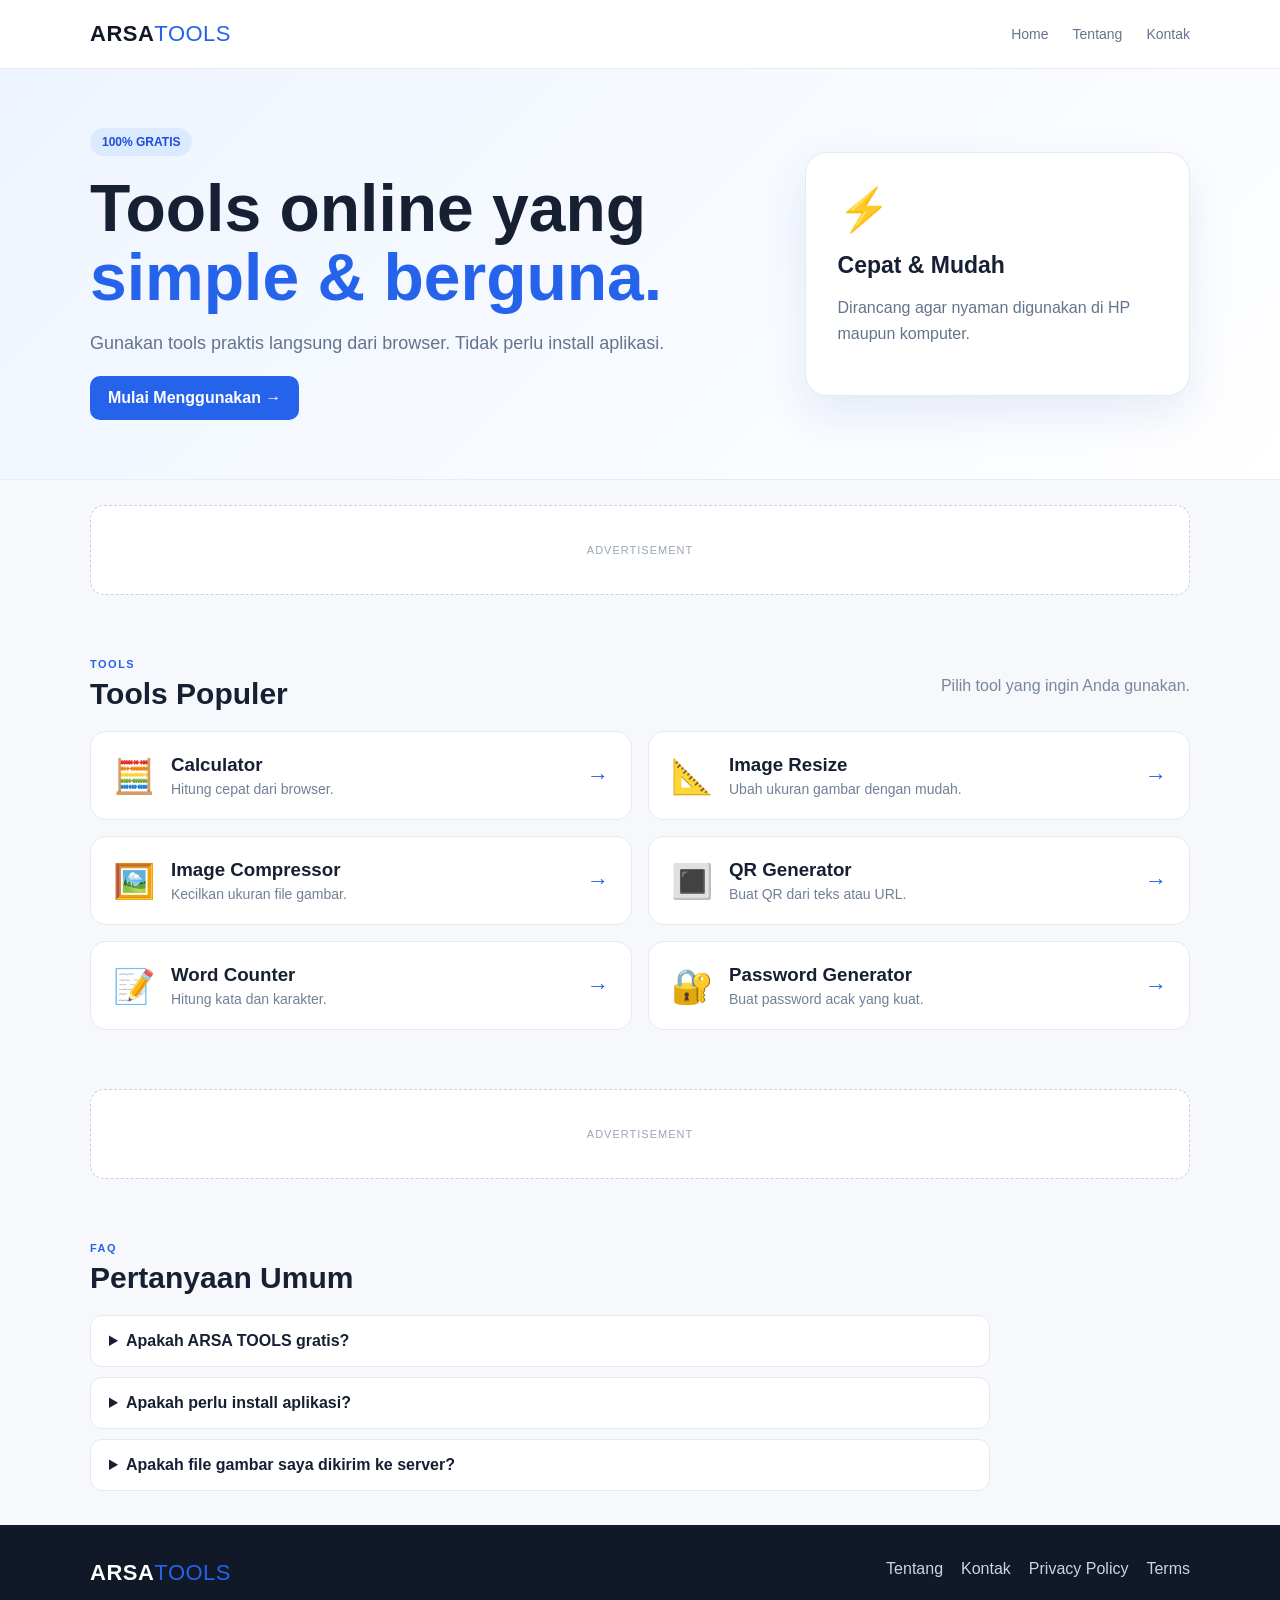
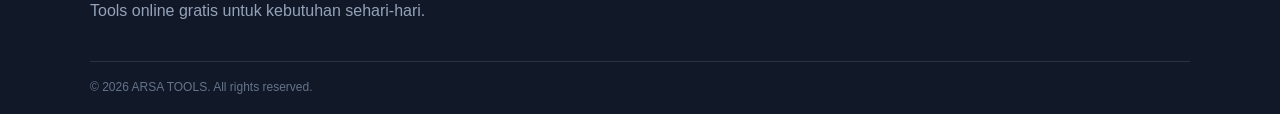
<file: index.html>
<!DOCTYPE html>
<html lang="id">
<head>
<meta charset="UTF-8">
<meta name="viewport" content="width=device-width, initial-scale=1.0">

<meta name="description" content="ARSA TOOLS menyediakan tools online gratis seperti kompres gambar, resize gambar, QR generator, kalkulator, penghitung kata, dan password generator.">

<meta name="robots" content="index,follow">

<meta name="google-site-verification" content="w1F21ZnehesVuKvzwcQq-pMXfC2bE__Pa8NcA6YxDe4" />

<meta property="og:title" content="ARSA TOOLS — Free Online Tools">
<meta property="og:description" content="Tools online gratis yang simple dan berguna.">
<meta property="og:type" content="website">

<title>ARSA TOOLS — Free Online Tools</title>

<link rel="icon" href="favicon.svg" type="image/svg+xml">
<link rel="stylesheet" href="style.css">
</head>

<body>

<header class="topbar">
  <div class="container nav">
    <a class="logo" href="index.html">ARSA<span>TOOLS</span></a>

    <nav>
      <a href="index.html">Home</a>
      <a href="about.html">Tentang</a>
      <a href="contact.html">Kontak</a>
    </nav>
  </div>
</header>

<main>

<section class="hero-section">
  <div class="container hero-content">

    <div class="hero-copy">
      <span class="badge">100% GRATIS</span>

      <h1>
        Tools online yang<br>
        <strong>simple &amp; berguna.</strong>
      </h1>

      <p>
        Gunakan tools praktis langsung dari browser.
        Tidak perlu install aplikasi.
      </p>

      <a class="primary-btn" href="#tools">
        Mulai Menggunakan →
      </a>
    </div>

    <div class="hero-card">
      <div class="mini-icon">⚡</div>

      <h3>Cepat &amp; Mudah</h3>

      <p>
        Dirancang agar nyaman digunakan di HP maupun komputer.
      </p>
    </div>

  </div>
</section>

<div class="container">

  <div class="ad-box">ADVERTISEMENT</div>

  <section id="tools" class="section">

    <div class="section-heading">
      <div>
        <span class="eyebrow">TOOLS</span>
        <h2>Tools Populer</h2>
      </div>

      <p>Pilih tool yang ingin Anda gunakan.</p>
    </div>

    <div class="tools-grid">

      <a class="tool-card" href="tools/calculator.html">
        <span class="tool-icon">🧮</span>
        <div>
          <h3>Calculator</h3>
          <p>Hitung cepat dari browser.</p>
        </div>
        <span class="arrow">→</span>
      </a>

      <a class="tool-card" href="tools/image-resizer.html">
        <span class="tool-icon">📐</span>
        <div>
          <h3>Image Resize</h3>
          <p>Ubah ukuran gambar dengan mudah.</p>
        </div>
        <span class="arrow">→</span>
      </a>

      <a class="tool-card" href="tools/image-compressor.html">
        <span class="tool-icon">🖼️</span>
        <div>
          <h3>Image Compressor</h3>
          <p>Kecilkan ukuran file gambar.</p>
        </div>
        <span class="arrow">→</span>
      </a>

      <a class="tool-card" href="tools/qr-generator.html">
        <span class="tool-icon">🔳</span>
        <div>
          <h3>QR Generator</h3>
          <p>Buat QR dari teks atau URL.</p>
        </div>
        <span class="arrow">→</span>
      </a>

      <a class="tool-card" href="tools/word-counter.html">
        <span class="tool-icon">📝</span>
        <div>
          <h3>Word Counter</h3>
          <p>Hitung kata dan karakter.</p>
        </div>
        <span class="arrow">→</span>
      </a>

      <a class="tool-card" href="tools/password-generator.html">
        <span class="tool-icon">🔐</span>
        <div>
          <h3>Password Generator</h3>
          <p>Buat password acak yang kuat.</p>
        </div>
        <span class="arrow">→</span>
      </a>

    </div>

  </section>

  <div class="ad-box">ADVERTISEMENT</div>

  <section class="faq section">

    <div class="section-heading">
      <div>
        <span class="eyebrow">FAQ</span>
        <h2>Pertanyaan Umum</h2>
      </div>
    </div>

    <div class="faq-list">

      <details>
        <summary>Apakah ARSA TOOLS gratis?</summary>
        <p>
          Ya, tools yang tersedia pada versi awal ini dapat digunakan gratis.
        </p>
      </details>

      <details>
        <summary>Apakah perlu install aplikasi?</summary>
        <p>
          Tidak untuk tools berbasis browser yang tersedia di website.
        </p>
      </details>

      <details>
        <summary>Apakah file gambar saya dikirim ke server?</summary>
        <p>
          Tools gambar versi awal memproses gambar di browser.
          Kami akan menjaga penjelasan privasi tetap jelas saat website dipublikasikan.
        </p>
      </details>

    </div>

  </section>

</div>

</main>

<footer>

  <div class="container footer-grid">

    <div>
      <a class="logo light" href="index.html">
        ARSA<span>TOOLS</span>
      </a>

      <p>
        Tools online gratis untuk kebutuhan sehari-hari.
      </p>
    </div>

    <div class="footer-links">
      <a href="about.html">Tentang</a>
      <a href="contact.html">Kontak</a>
      <a href="privacy.html">Privacy Policy</a>
      <a href="terms.html">Terms</a>
    </div>

  </div>

  <div class="container copyright">
    © 2026 ARSA TOOLS. All rights reserved.
  </div>

</footer>

</body>
</html>
</file>
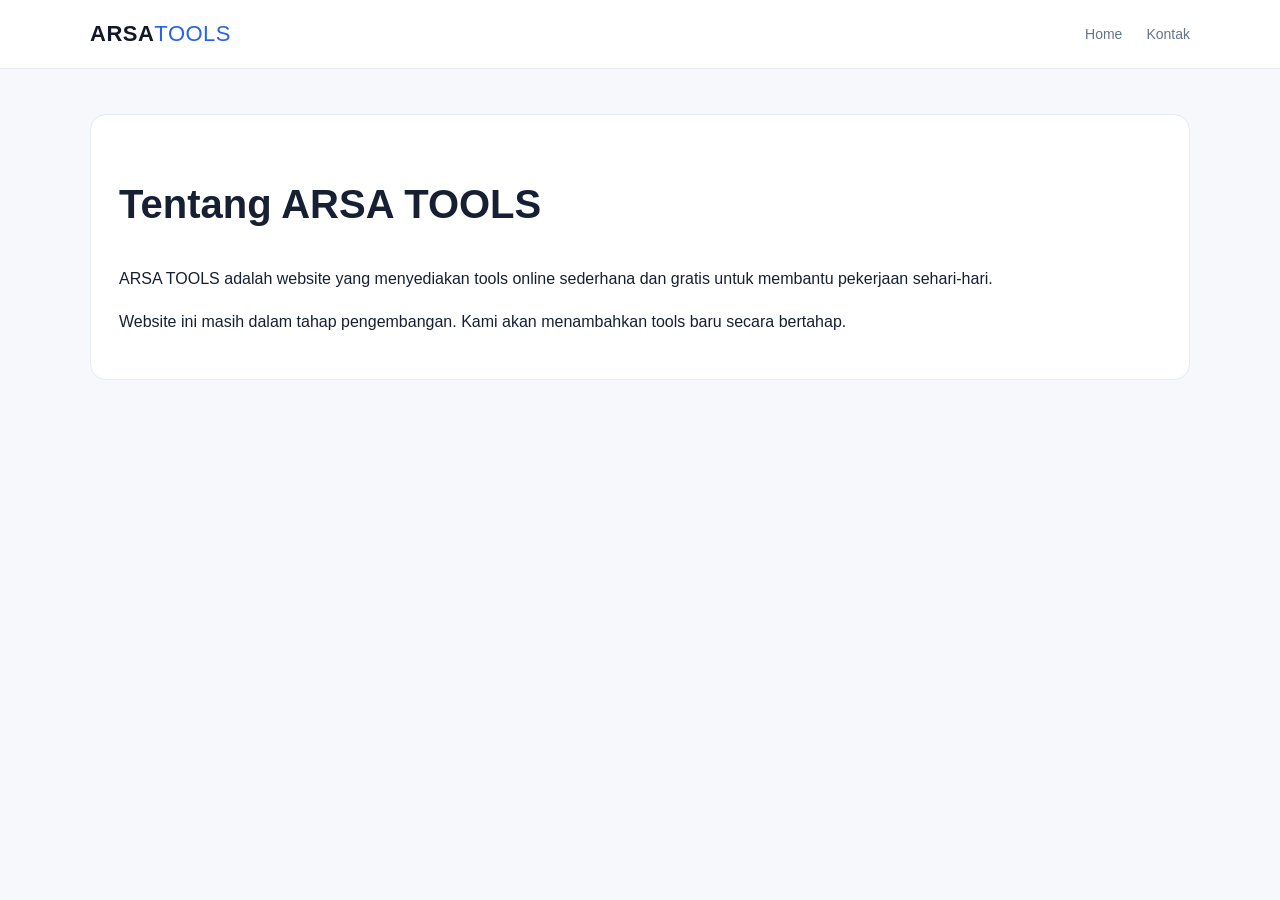
<file: about.html>
<!DOCTYPE html><html lang="id"><head><meta charset="UTF-8"><meta name="viewport" content="width=device-width,initial-scale=1"><title>Tentang - ARSA TOOLS</title><link rel="stylesheet" href="style.css"></head><body><header class="topbar"><div class="container nav"><a class="logo" href="index.html">ARSA<span>TOOLS</span></a><nav><a href="index.html">Home</a><a href="contact.html">Kontak</a></nav></div></header><main class="container page"><div class="content-card"><h1>Tentang ARSA TOOLS</h1><p>ARSA TOOLS adalah website yang menyediakan tools online sederhana dan gratis untuk membantu pekerjaan sehari-hari.</p><p>Website ini masih dalam tahap pengembangan. Kami akan menambahkan tools baru secara bertahap.</p></div></main></body></html>
</file>
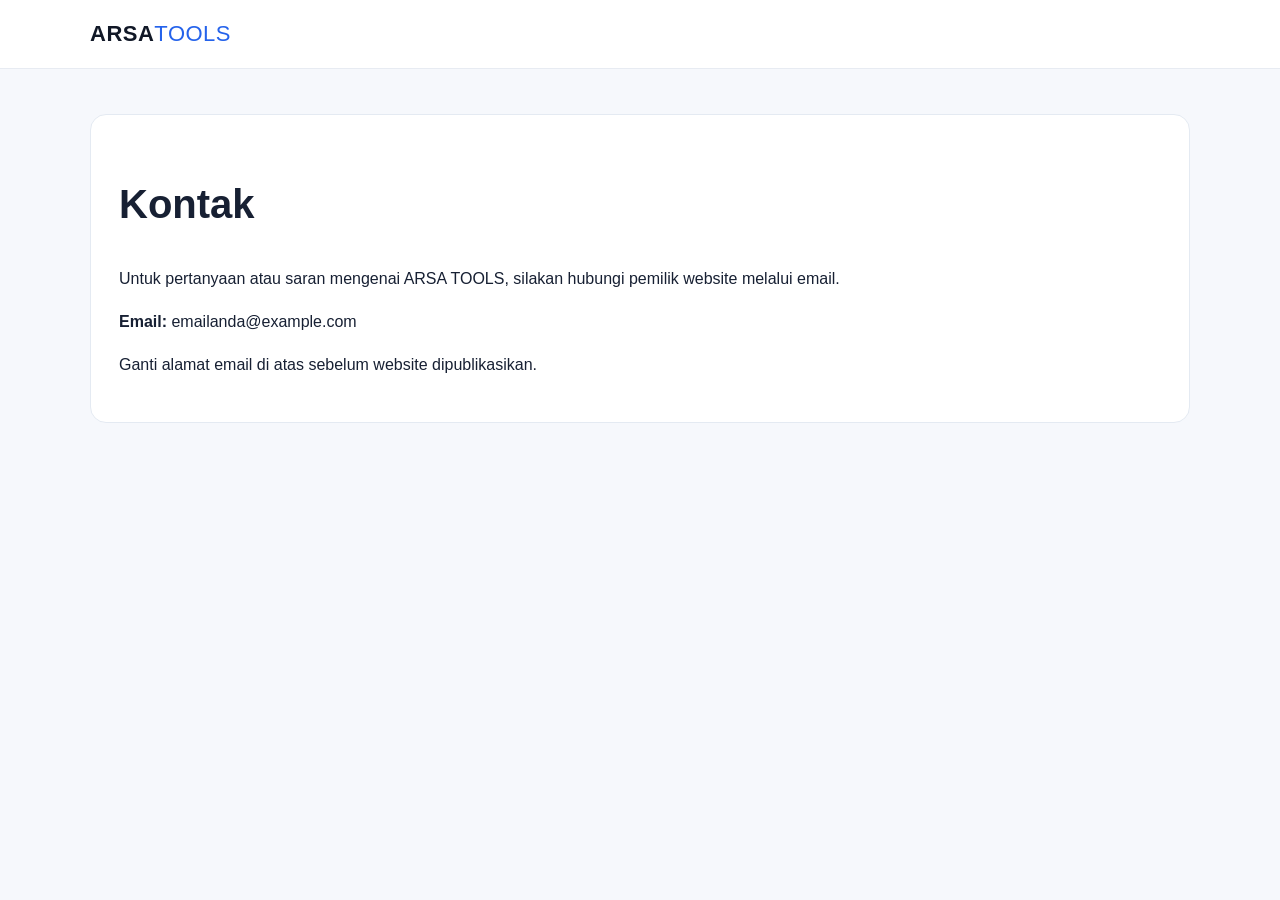
<file: contact.html>
<!DOCTYPE html><html lang="id"><head><meta charset="UTF-8"><meta name="viewport" content="width=device-width,initial-scale=1"><title>Kontak - ARSA TOOLS</title><link rel="stylesheet" href="style.css"></head><body><header class="topbar"><div class="container nav"><a class="logo" href="index.html">ARSA<span>TOOLS</span></a></div></header><main class="container page"><div class="content-card"><h1>Kontak</h1><p>Untuk pertanyaan atau saran mengenai ARSA TOOLS, silakan hubungi pemilik website melalui email.</p><p><strong>Email:</strong> emailanda@example.com</p><p>Ganti alamat email di atas sebelum website dipublikasikan.</p></div></main></body></html>
</file>
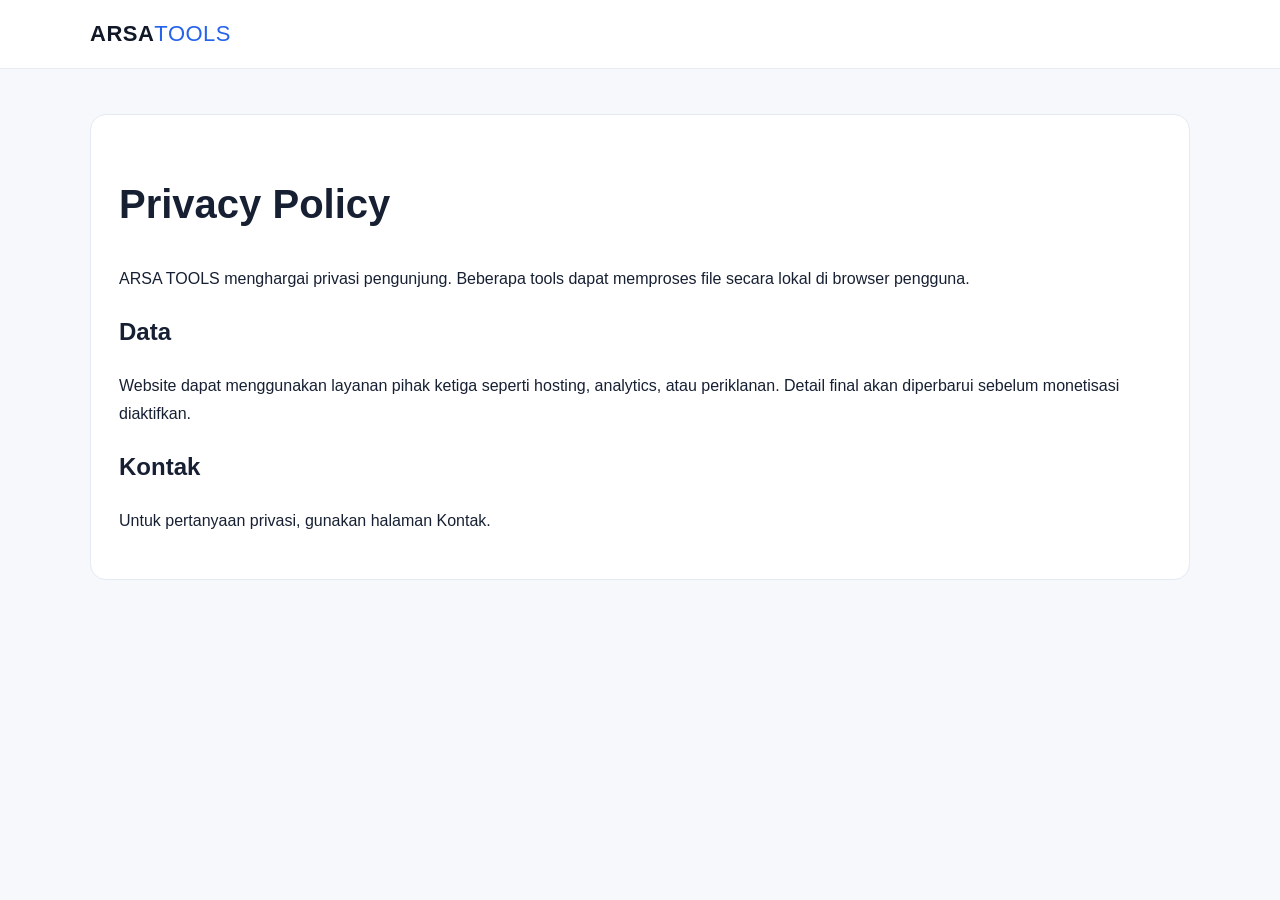
<file: privacy.html>
<!DOCTYPE html><html lang="id"><head><meta charset="UTF-8"><meta name="viewport" content="width=device-width,initial-scale=1"><title>Privacy Policy - ARSA TOOLS</title><link rel="stylesheet" href="style.css"></head><body><header class="topbar"><div class="container nav"><a class="logo" href="index.html">ARSA<span>TOOLS</span></a></div></header><main class="container page"><div class="content-card"><h1>Privacy Policy</h1><p>ARSA TOOLS menghargai privasi pengunjung. Beberapa tools dapat memproses file secara lokal di browser pengguna.</p><h2>Data</h2><p>Website dapat menggunakan layanan pihak ketiga seperti hosting, analytics, atau periklanan. Detail final akan diperbarui sebelum monetisasi diaktifkan.</p><h2>Kontak</h2><p>Untuk pertanyaan privasi, gunakan halaman Kontak.</p></div></main></body></html>
</file>
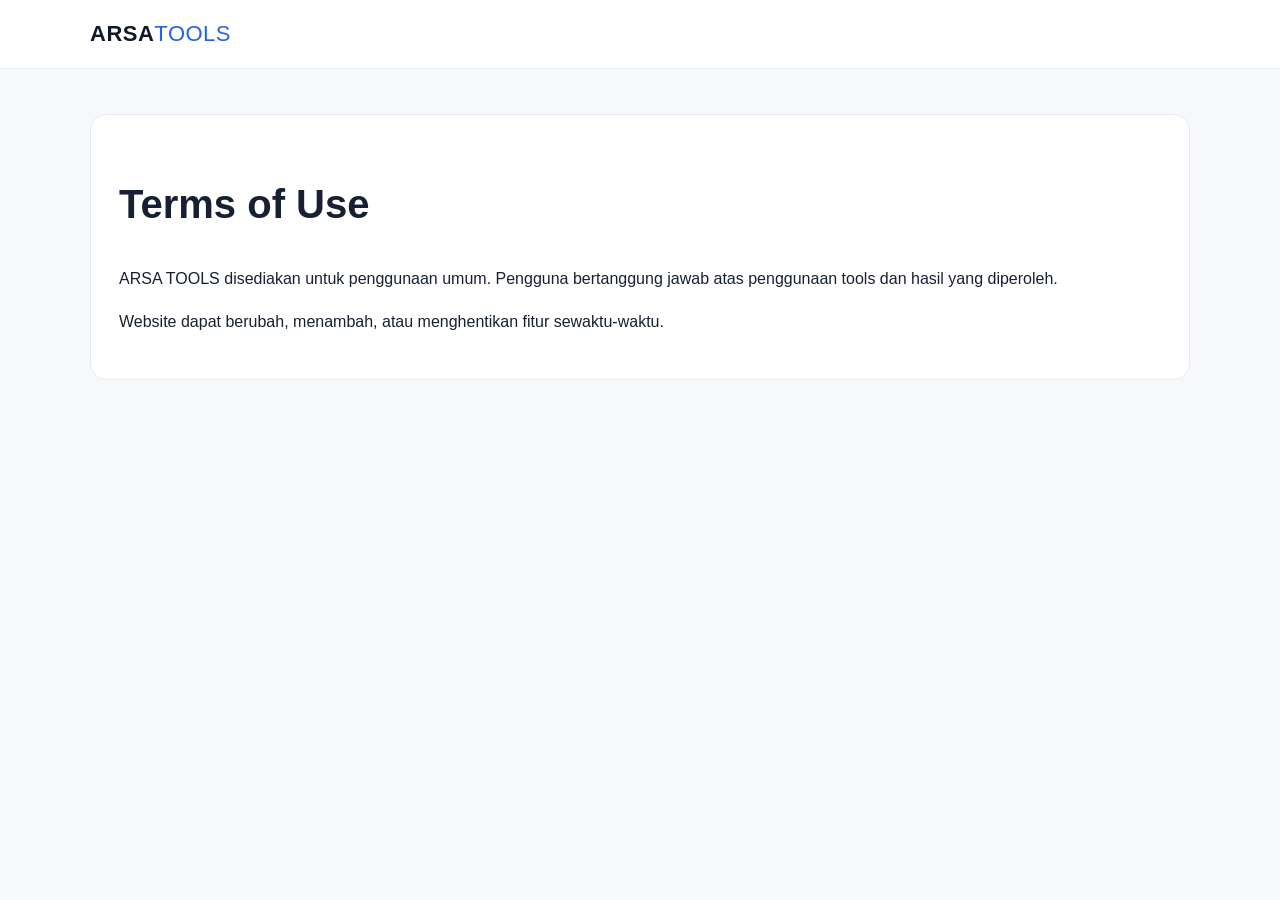
<file: terms.html>
<!DOCTYPE html><html lang="id"><head><meta charset="UTF-8"><meta name="viewport" content="width=device-width,initial-scale=1"><title>Terms - ARSA TOOLS</title><link rel="stylesheet" href="style.css"></head><body><header class="topbar"><div class="container nav"><a class="logo" href="index.html">ARSA<span>TOOLS</span></a></div></header><main class="container page"><div class="content-card"><h1>Terms of Use</h1><p>ARSA TOOLS disediakan untuk penggunaan umum. Pengguna bertanggung jawab atas penggunaan tools dan hasil yang diperoleh.</p><p>Website dapat berubah, menambah, atau menghentikan fitur sewaktu-waktu.</p></div></main></body></html>
</file>
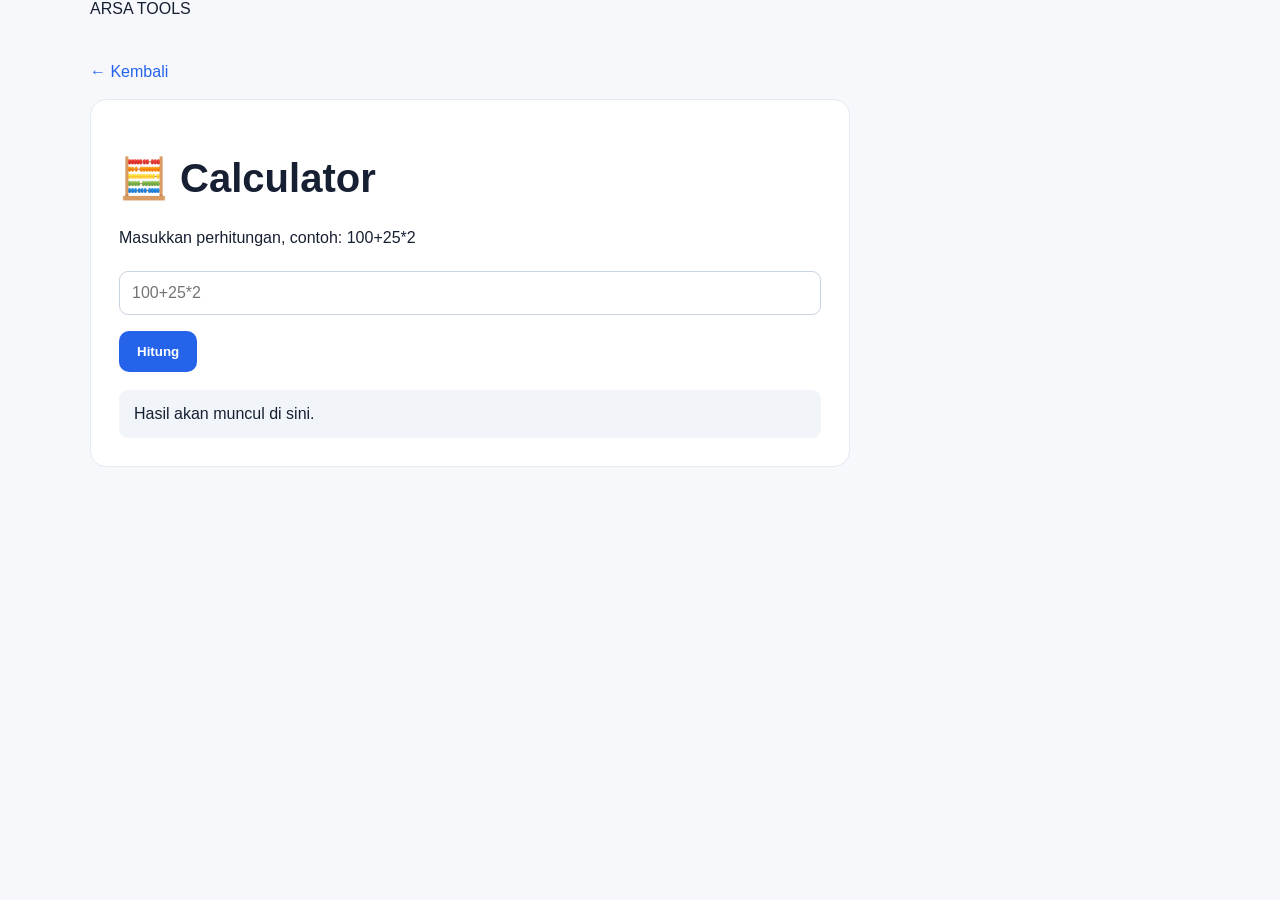
<file: tools/calculator.html>
<!DOCTYPE html>
<html lang="id"><head><meta charset="UTF-8"><meta name="viewport" content="width=device-width,initial-scale=1.0"><title>Calculator - ARSA TOOLS</title><link rel="stylesheet" href="../style.css"></head>
<body><header class="hero"><div class="container"><div class="brand">ARSA <span>TOOLS</span></div></div></header>
<main class="container page"><a class="back" href="../index.html">← Kembali</a><div class="tool-panel"><h1>🧮 Calculator</h1><p>Masukkan perhitungan, contoh: 100+25*2</p><input class="input" id="expr" placeholder="100+25*2"><button class="btn" onclick="calc()">Hitung</button><div class="result" id="result">Hasil akan muncul di sini.</div></div></main>
<script>function calc(){const e=document.getElementById('expr').value;try{if(!/^[0-9+\-*/().%\s]+$/.test(e))throw 0;document.getElementById('result').textContent='Hasil: '+Function('return '+e)()}catch(x){document.getElementById('result').textContent='Perhitungan tidak valid.'}}</script></body></html>
</file>
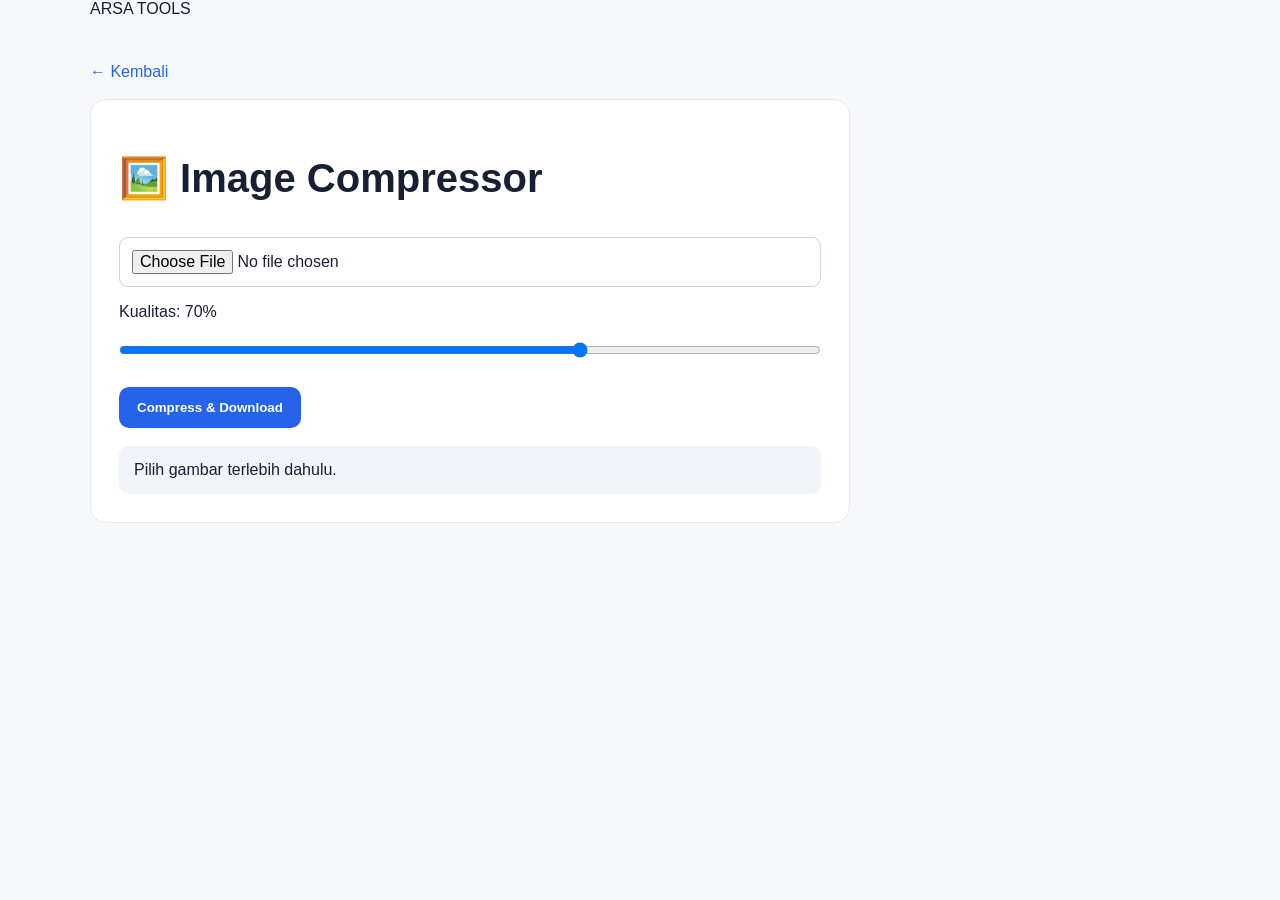
<file: tools/image-compressor.html>
<!DOCTYPE html>
<html lang="id"><head><meta charset="UTF-8"><meta name="viewport" content="width=device-width,initial-scale=1.0"><title>Image Compressor - ARSA TOOLS</title><link rel="stylesheet" href="../style.css"></head>
<body><header class="hero"><div class="container"><div class="brand">ARSA <span>TOOLS</span></div></div></header>
<main class="container page"><a class="back" href="../index.html">← Kembali</a><div class="tool-panel"><h1>🖼️ Image Compressor</h1><input class="input" type="file" id="file" accept="image/*"><label>Kualitas: <span id="qv">70%</span></label><input class="input" type="range" id="q" min="10" max="100" value="70" oninput="qv.textContent=this.value+'%'"><button class="btn" onclick="compress()">Compress & Download</button><div class="result" id="result">Pilih gambar terlebih dahulu.</div></div></main>
<script>
function compress(){const f=document.getElementById('file').files[0];if(!f){result.textContent='Pilih gambar terlebih dahulu.';return}const img=new Image();img.onload=()=>{const c=document.createElement('canvas');c.width=img.width;c.height=img.height;c.getContext('2d').drawImage(img,0,0);c.toBlob(b=>{const a=document.createElement('a');a.href=URL.createObjectURL(b);a.download='arsa-compressed.jpg';a.click();URL.revokeObjectURL(a.href);result.textContent='Selesai. Ukuran asli: '+Math.round(f.size/1024)+' KB → hasil: '+Math.round(b.size/1024)+' KB'},'image/jpeg',+q.value/100)};img.src=URL.createObjectURL(f)}
</script></body></html>
</file>
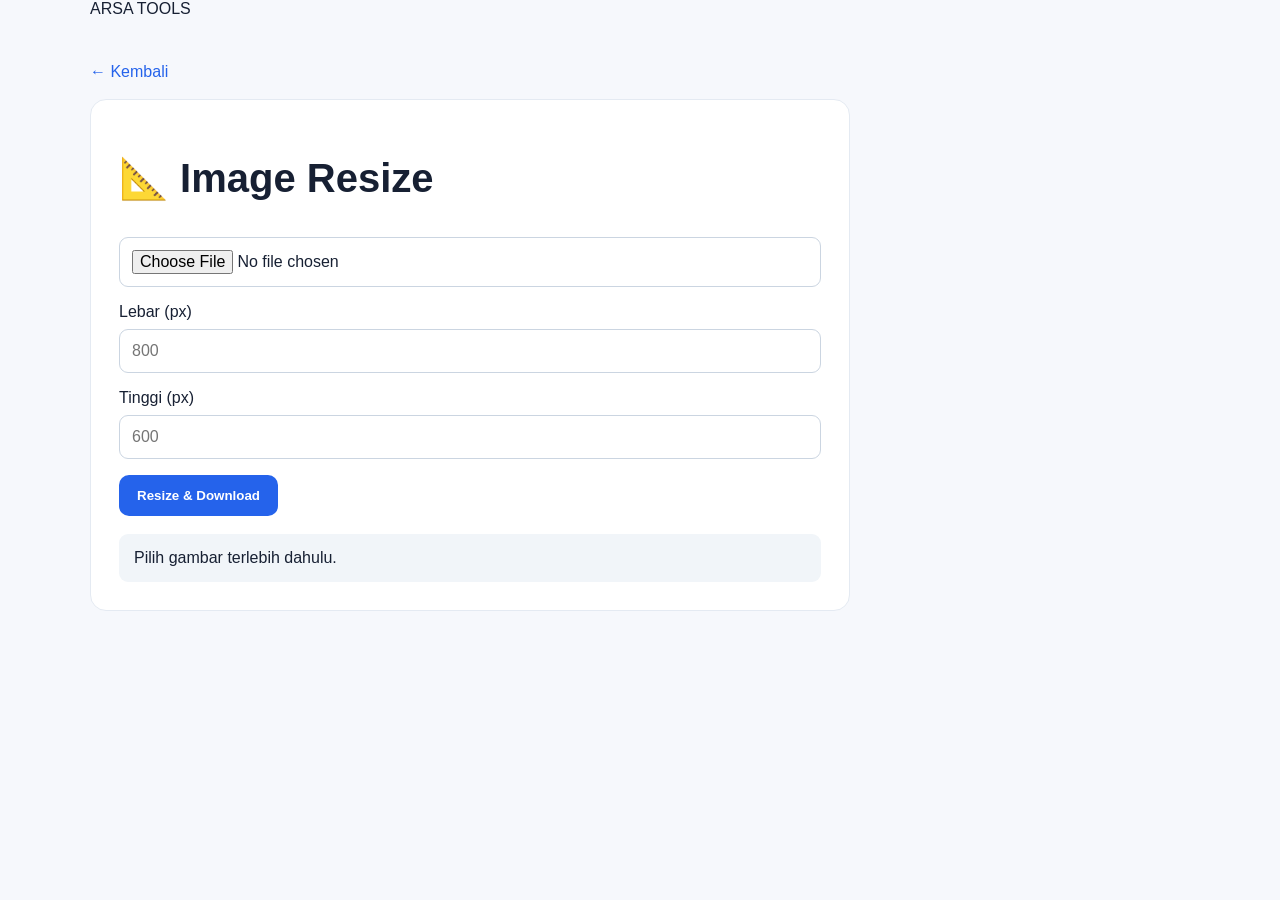
<file: tools/image-resizer.html>
<!DOCTYPE html>
<html lang="id"><head><meta charset="UTF-8"><meta name="viewport" content="width=device-width,initial-scale=1.0"><title>Image Resize - ARSA TOOLS</title><link rel="stylesheet" href="../style.css"></head>
<body><header class="hero"><div class="container"><div class="brand">ARSA <span>TOOLS</span></div></div></header>
<main class="container page"><a class="back" href="../index.html">← Kembali</a><div class="tool-panel"><h1>📐 Image Resize</h1><input class="input" type="file" id="file" accept="image/*"><label>Lebar (px)</label><input class="input" type="number" id="w" placeholder="800"><label>Tinggi (px)</label><input class="input" type="number" id="h" placeholder="600"><button class="btn" onclick="resizeImage()">Resize & Download</button><div class="result" id="result">Pilih gambar terlebih dahulu.</div></div></main>
<script>
function resizeImage(){const f=document.getElementById('file').files[0];const w=+document.getElementById('w').value,h=+document.getElementById('h').value;if(!f||!w||!h){document.getElementById('result').textContent='Lengkapi file, lebar, dan tinggi.';return}const img=new Image();img.onload=()=>{const c=document.createElement('canvas');c.width=w;c.height=h;c.getContext('2d').drawImage(img,0,0,w,h);c.toBlob(b=>{const a=document.createElement('a');a.href=URL.createObjectURL(b);a.download='arsa-resized.png';a.click();URL.revokeObjectURL(a.href);document.getElementById('result').textContent='Selesai. File sedang diunduh.'})};img.src=URL.createObjectURL(f)}
</script></body></html>
</file>
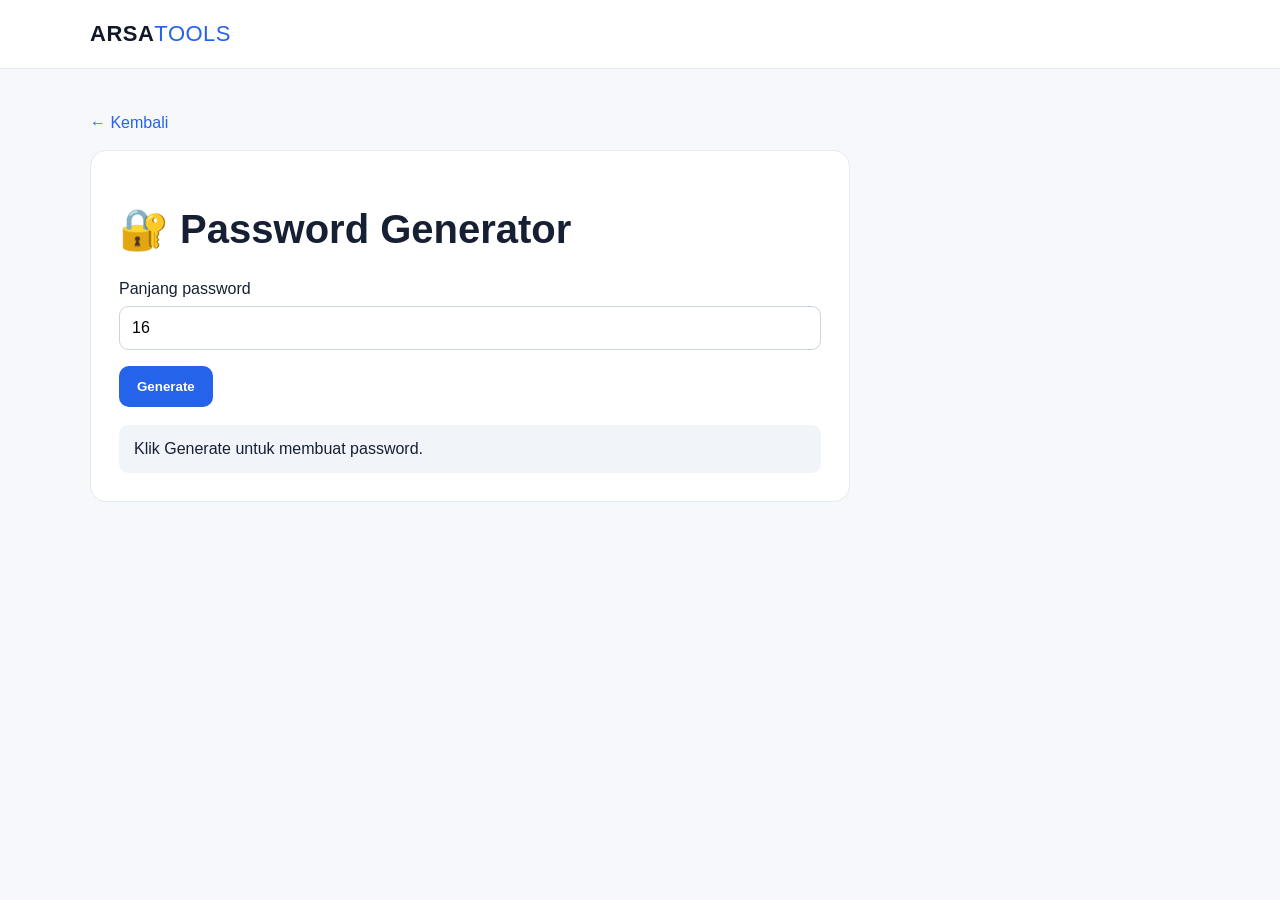
<file: tools/password-generator.html>
<!DOCTYPE html><html lang="id"><head><meta charset="UTF-8"><meta name="viewport" content="width=device-width,initial-scale=1"><title>Password Generator - ARSA TOOLS</title><link rel="stylesheet" href="../style.css"></head><body><header class="topbar"><div class="container nav"><a class="logo" href="../index.html">ARSA<span>TOOLS</span></a></div></header><main class="container page"><a class="back" href="../index.html">← Kembali</a><div class="tool-panel"><h1>🔐 Password Generator</h1><label>Panjang password</label><input class="input" id="len" type="number" min="6" max="64" value="16"><button class="btn" onclick="generate()">Generate</button><div class="result" id="result">Klik Generate untuk membuat password.</div></div></main><script>function generate(){let n=Math.min(64,Math.max(6,+document.getElementById('len').value||16));let c='ABCDEFGHJKLMNPQRSTUVWXYZabcdefghijkmnopqrstuvwxyz23456789!@#$%';let s='';for(let i=0;i<n;i++)s+=c[Math.floor(Math.random()*c.length)];document.getElementById('result').textContent=s}</script></body></html>
</file>
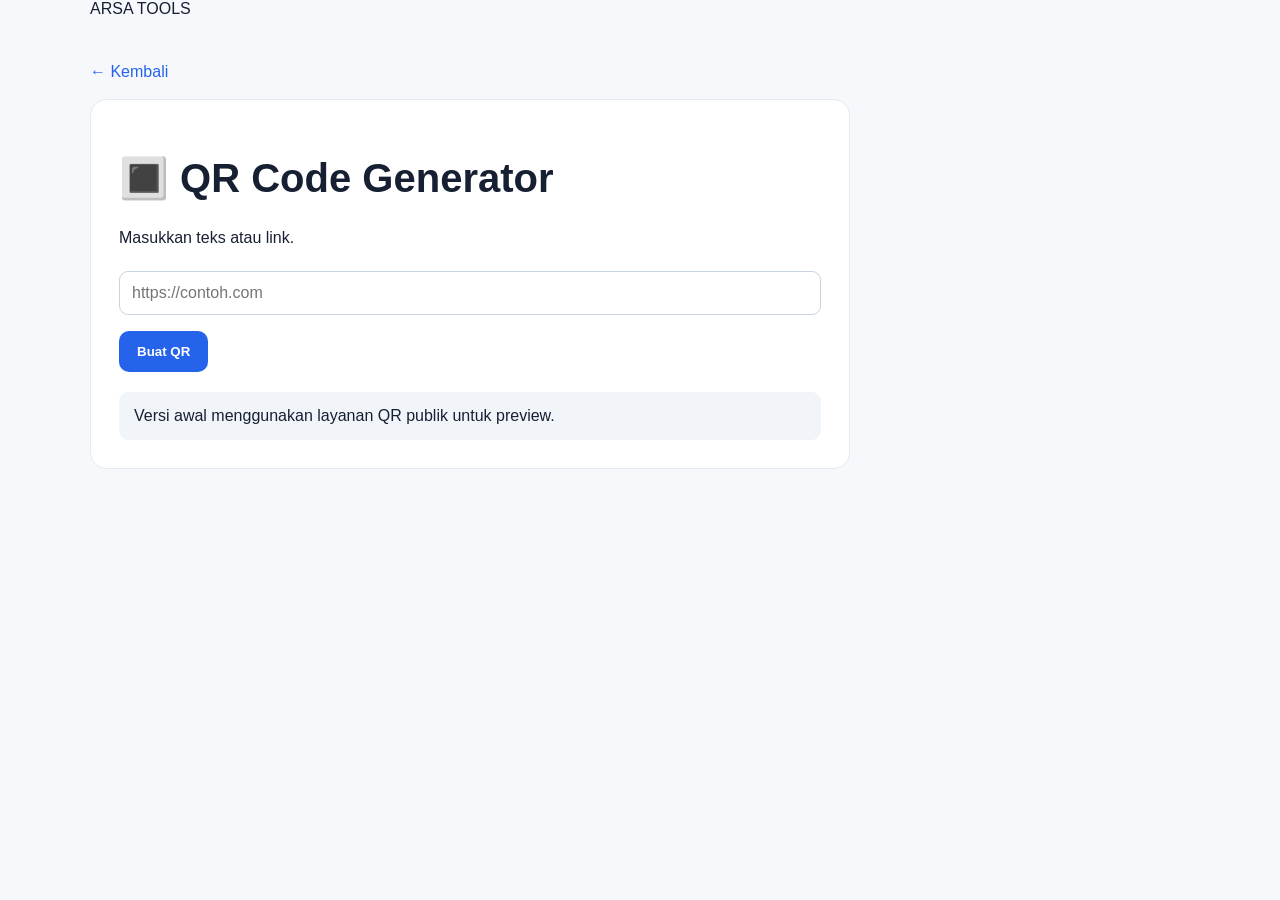
<file: tools/qr-generator.html>
<!DOCTYPE html>
<html lang="id"><head><meta charset="UTF-8"><meta name="viewport" content="width=device-width,initial-scale=1.0"><title>QR Generator - ARSA TOOLS</title><link rel="stylesheet" href="../style.css"></head>
<body><header class="hero"><div class="container"><div class="brand">ARSA <span>TOOLS</span></div></div></header>
<main class="container page"><a class="back" href="../index.html">← Kembali</a><div class="tool-panel"><h1>🔳 QR Code Generator</h1><p>Masukkan teks atau link.</p><input class="input" id="text" placeholder="https://contoh.com"><button class="btn" onclick="makeQR()">Buat QR</button><div id="qr" style="margin-top:20px"></div><div class="result">Versi awal menggunakan layanan QR publik untuk preview.</div></div></main>
<script>
function makeQR(){const t=document.getElementById('text').value.trim();if(!t){qr.innerHTML='Masukkan teks atau link.';return}qr.innerHTML='<img alt="QR Code" width="260" height="260" src="https://api.qrserver.com/v1/create-qr-code/?size=260x260&data='+encodeURIComponent(t)+'">'}
</script></body></html>
</file>
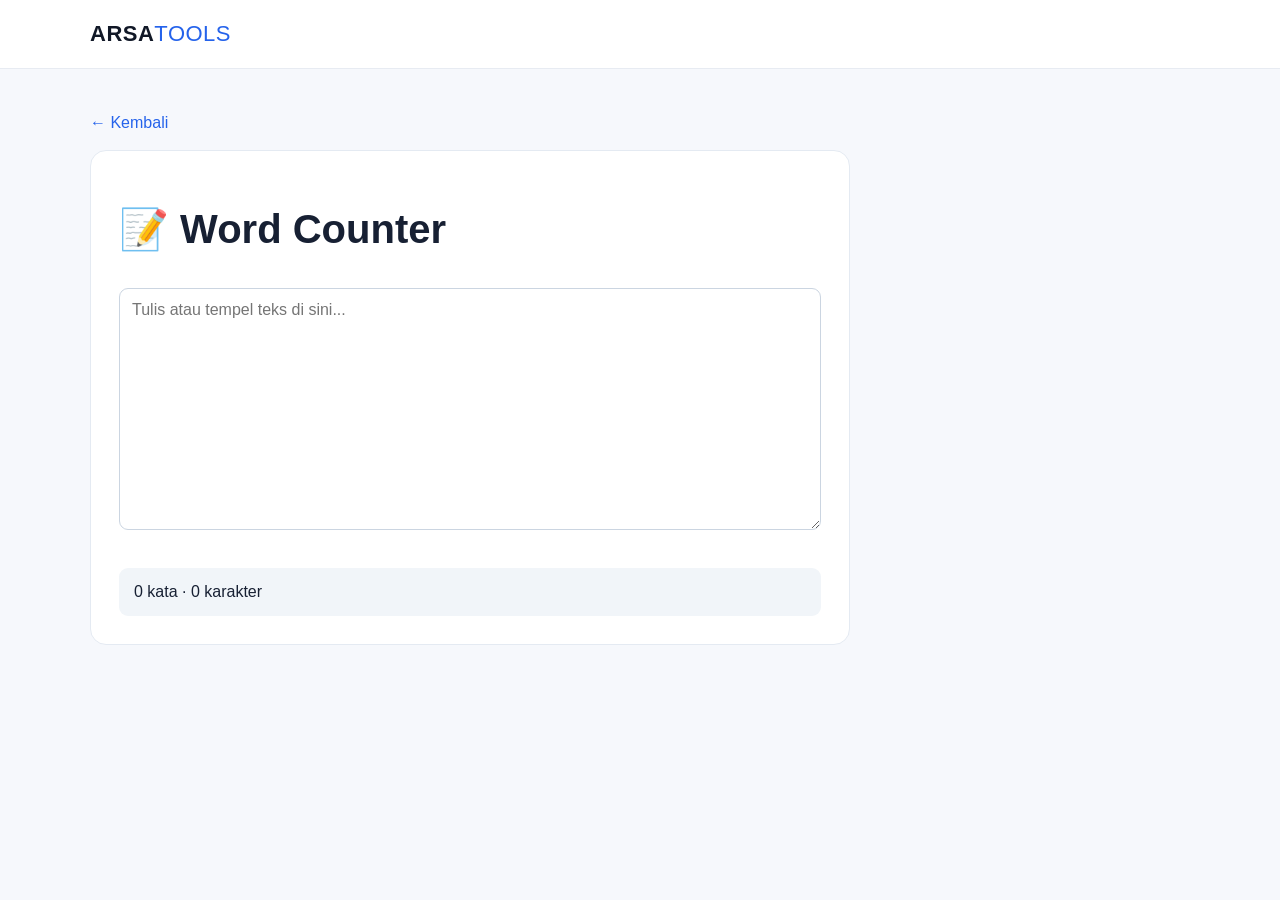
<file: tools/word-counter.html>
<!DOCTYPE html><html lang="id"><head><meta charset="UTF-8"><meta name="viewport" content="width=device-width,initial-scale=1"><title>Word Counter - ARSA TOOLS</title><link rel="stylesheet" href="../style.css"></head><body><header class="topbar"><div class="container nav"><a class="logo" href="../index.html">ARSA<span>TOOLS</span></a></div></header><main class="container page"><a class="back" href="../index.html">← Kembali</a><div class="tool-panel"><h1>📝 Word Counter</h1><textarea id="text" rows="12" placeholder="Tulis atau tempel teks di sini..." oninput="count()"></textarea><div class="result" id="result">0 kata · 0 karakter</div></div></main></body><script>function count(){let t=document.getElementById('text').value;let w=t.trim()?t.trim().split(/\s+/).length:0;document.getElementById('result').textContent=w+' kata · '+t.length+' karakter'}</script></html>
</file>
<file: style.css>
*{box-sizing:border-box}html{scroll-behavior:smooth}body{margin:0;font-family:Inter,Segoe UI,Arial,sans-serif;background:#f6f8fc;color:#172033}a{text-decoration:none;color:inherit}.container{width:min(1100px,92%);margin:auto}.topbar{background:#fff;border-bottom:1px solid #e7ebf2;position:sticky;top:0;z-index:10}.nav{height:68px;display:flex;align-items:center;justify-content:space-between}.logo{font-size:22px;font-weight:900;letter-spacing:.5px;color:#111827}.logo span{font-weight:400;color:#2563eb}.nav nav{display:flex;gap:24px;font-size:14px;color:#64748b}.nav nav a:hover{color:#2563eb}.hero-section{background:linear-gradient(135deg,#eef4ff,#fff);border-bottom:1px solid #e8edf5}.hero-content{min-height:410px;display:grid;grid-template-columns:1.4fr .8fr;gap:40px;align-items:center}.badge{display:inline-block;background:#dbeafe;color:#1d4ed8;border-radius:999px;padding:7px 12px;font-size:12px;font-weight:800}.hero-copy h1{font-size:clamp(38px,6vw,66px);line-height:1.04;margin:18px 0}.hero-copy h1 strong{color:#2563eb}.hero-copy p{font-size:18px;line-height:1.6;color:#64748b;max-width:620px}.primary-btn,.btn{display:inline-block;background:#2563eb;color:#fff;border:0;border-radius:10px;padding:13px 18px;font-weight:700;cursor:pointer}.hero-card{background:#fff;border:1px solid #e4eaf3;border-radius:22px;padding:32px;box-shadow:0 18px 45px rgba(30,64,175,.10)}.mini-icon{font-size:42px}.hero-card h3{font-size:23px;margin:18px 0 8px}.hero-card p{color:#64748b;line-height:1.6}.ad-box{min-height:90px;margin:25px 0;border:1px dashed #c8d1df;border-radius:14px;background:#fff;display:flex;align-items:center;justify-content:center;color:#9aa6b7;font-size:11px;letter-spacing:1px}.section{padding:34px 0}.section-heading{display:flex;align-items:end;justify-content:space-between;margin-bottom:20px}.eyebrow{color:#2563eb;font-weight:800;font-size:11px;letter-spacing:1.5px}.section-heading h2{margin:5px 0 0;font-size:30px}.section-heading p{color:#7a8799}.tools-grid{display:grid;grid-template-columns:repeat(2,1fr);gap:16px}.tool-card{background:#fff;border:1px solid #e4eaf2;border-radius:16px;padding:22px;display:grid;grid-template-columns:auto 1fr auto;gap:16px;align-items:center;transition:.2s}.tool-card:hover{transform:translateY(-2px);border-color:#b9cdfc;box-shadow:0 12px 30px rgba(15,23,42,.07)}.tool-icon{font-size:34px}.tool-card h3{margin:0 0 5px}.tool-card p{margin:0;color:#718096;font-size:14px}.arrow{color:#2563eb;font-size:22px}.page{padding:45px 0;min-height:65vh}.page h1{font-size:40px}.content-card{background:#fff;border:1px solid #e4eaf2;border-radius:16px;padding:28px;line-height:1.7}.tool-panel{background:#fff;border:1px solid #e4eaf2;border-radius:16px;padding:28px;max-width:760px}.input,textarea{width:100%;padding:12px;border:1px solid #cbd5e1;border-radius:9px;font:inherit;margin:8px 0 16px}.result{margin-top:18px;padding:15px;background:#f1f5f9;border-radius:9px}.back{display:inline-block;color:#2563eb;margin-bottom:18px}footer{background:#111827;color:#cbd5e1;padding:35px 0 20px}.light{color:#fff}.footer-grid{display:flex;justify-content:space-between;gap:30px}.footer-grid p{color:#94a3b8}.footer-links{display:flex;flex-wrap:wrap;gap:18px;align-items:start}.footer-links a:hover{color:#fff}.copyright{border-top:1px solid #293344;margin-top:25px;padding-top:18px;color:#64748b;font-size:12px}@media(max-width:700px){.nav nav{gap:10px}.hero-content{grid-template-columns:1fr;padding:55px 0}.hero-card{display:none}.tools-grid{grid-template-columns:1fr}.section-heading{display:block}.footer-grid{display:block}.footer-links{margin-top:20px}.hero-copy h1{font-size:42px}}
.faq-list{display:grid;gap:10px;max-width:900px}
.faq-list details{background:#fff;border:1px solid #e4eaf2;border-radius:12px;padding:16px 18px}
.faq-list summary{font-weight:700;cursor:pointer}
.faq-list p{color:#64748b;line-height:1.6;margin:12px 0 0}
</file>
